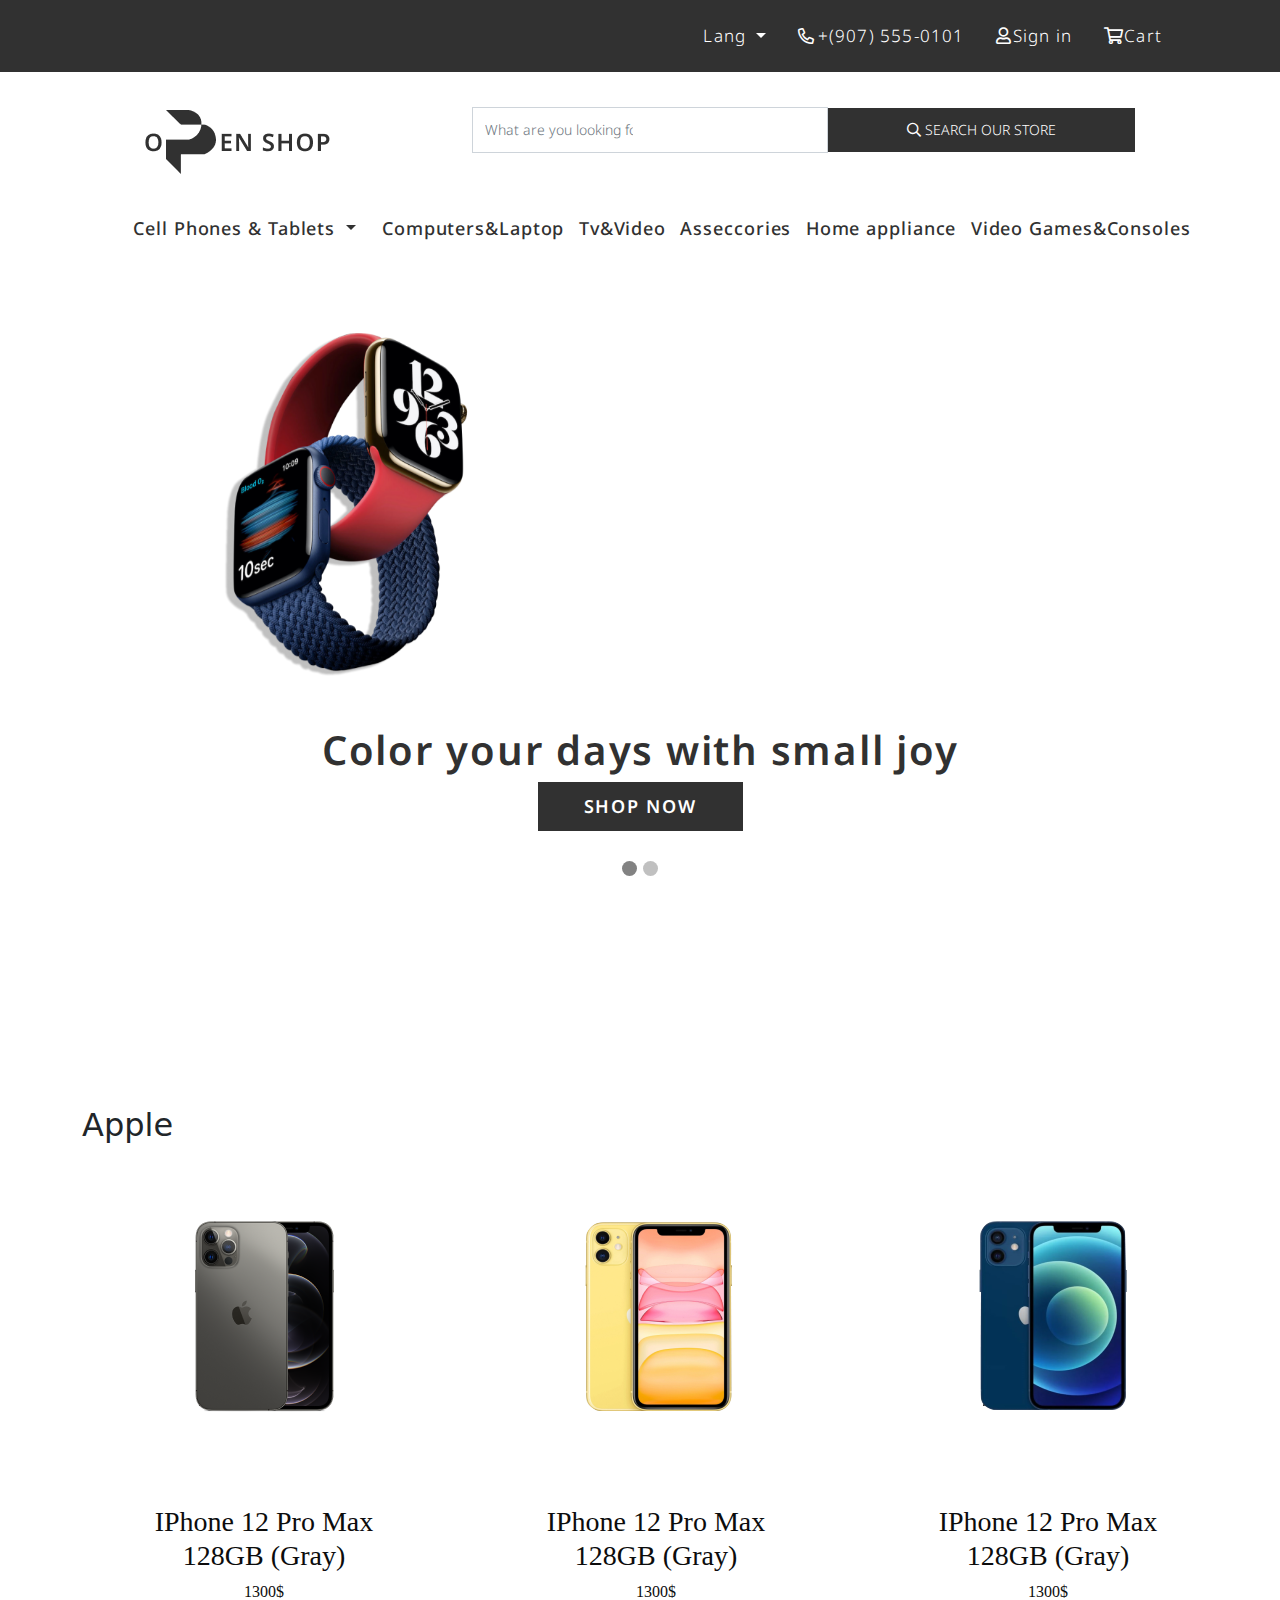
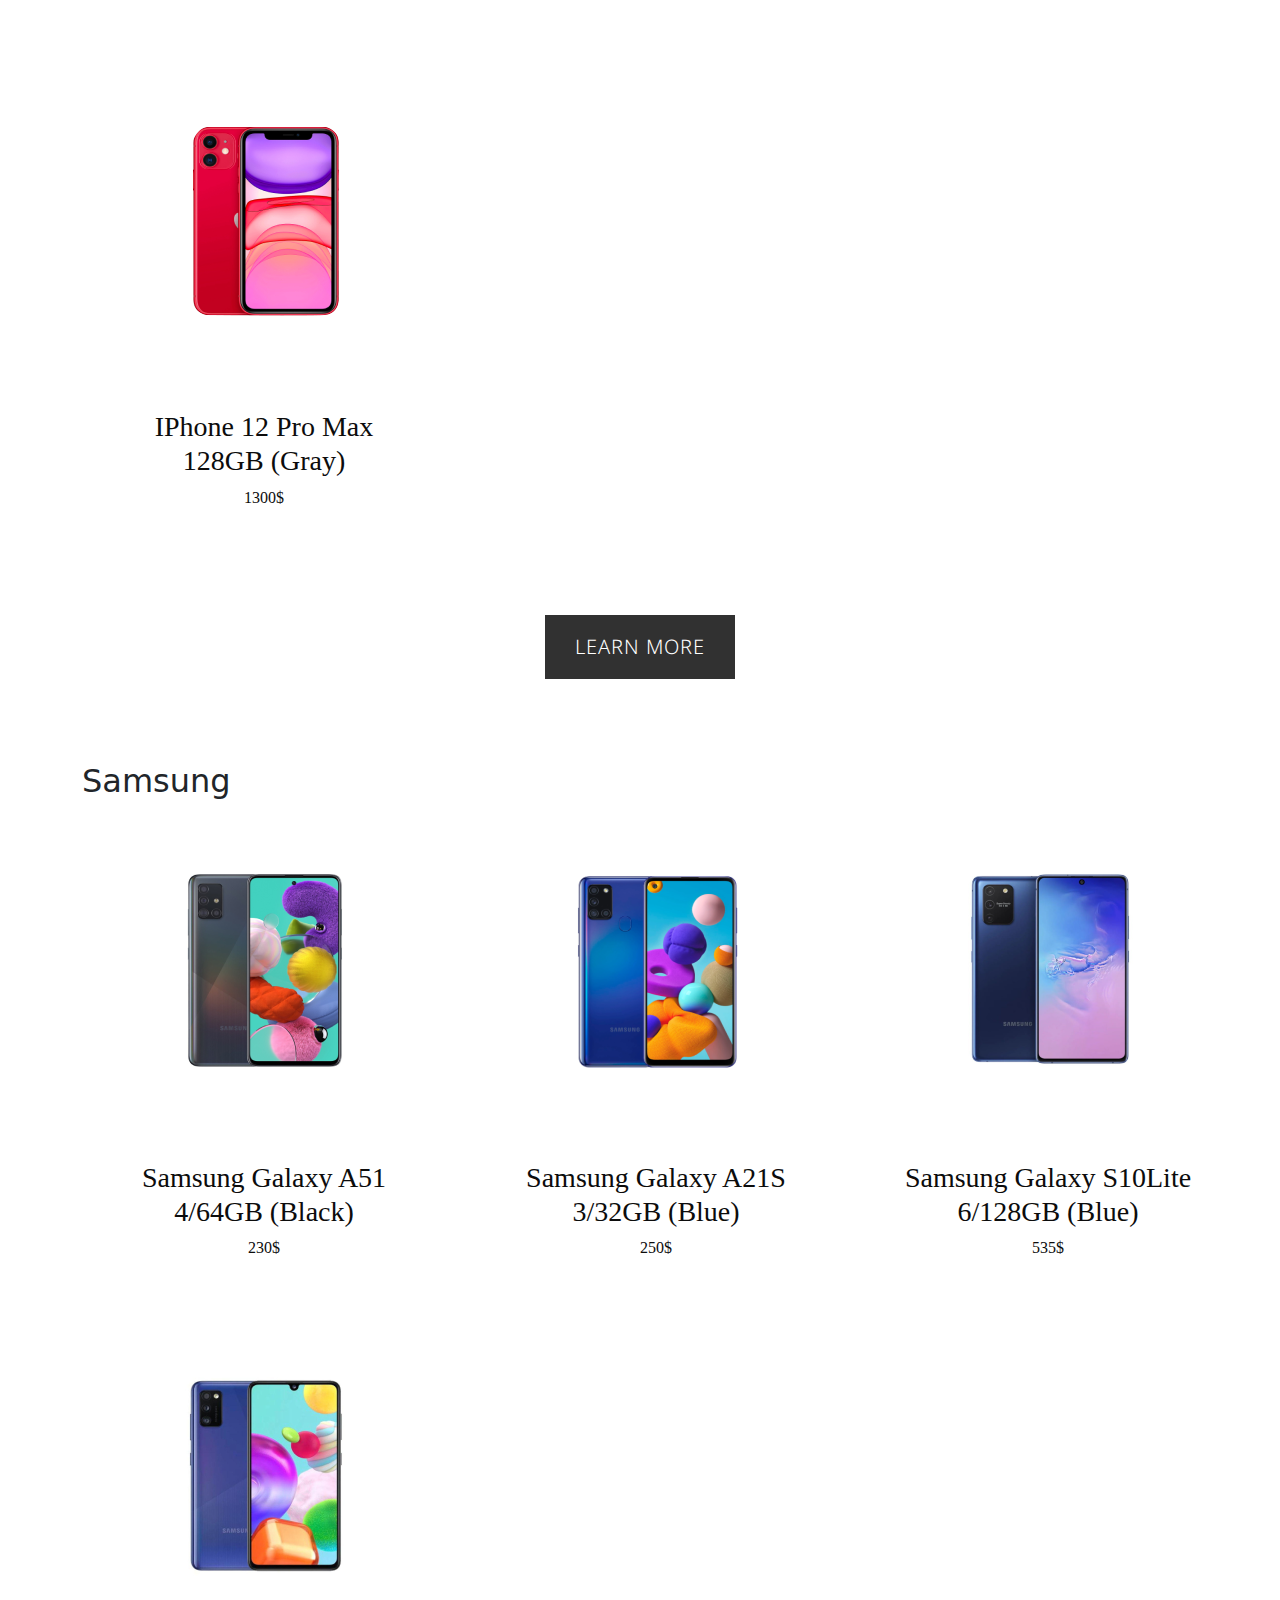
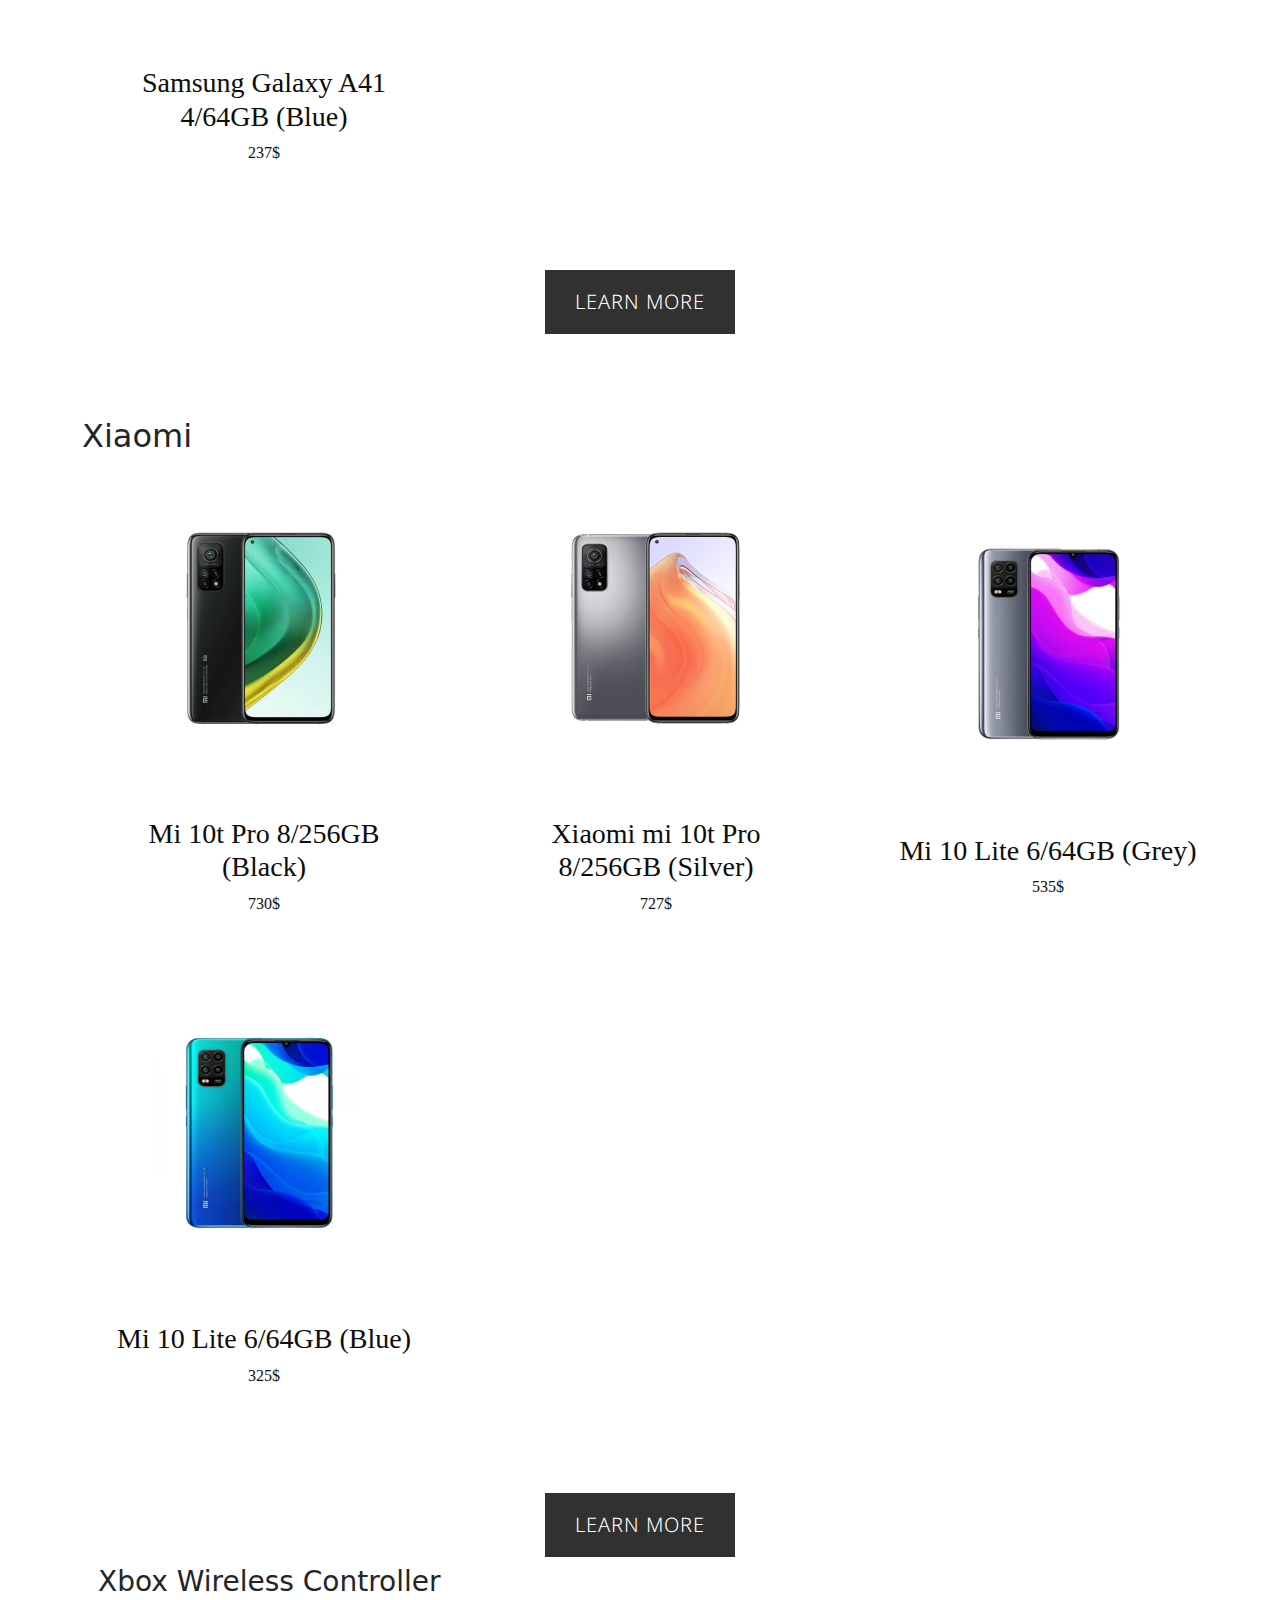
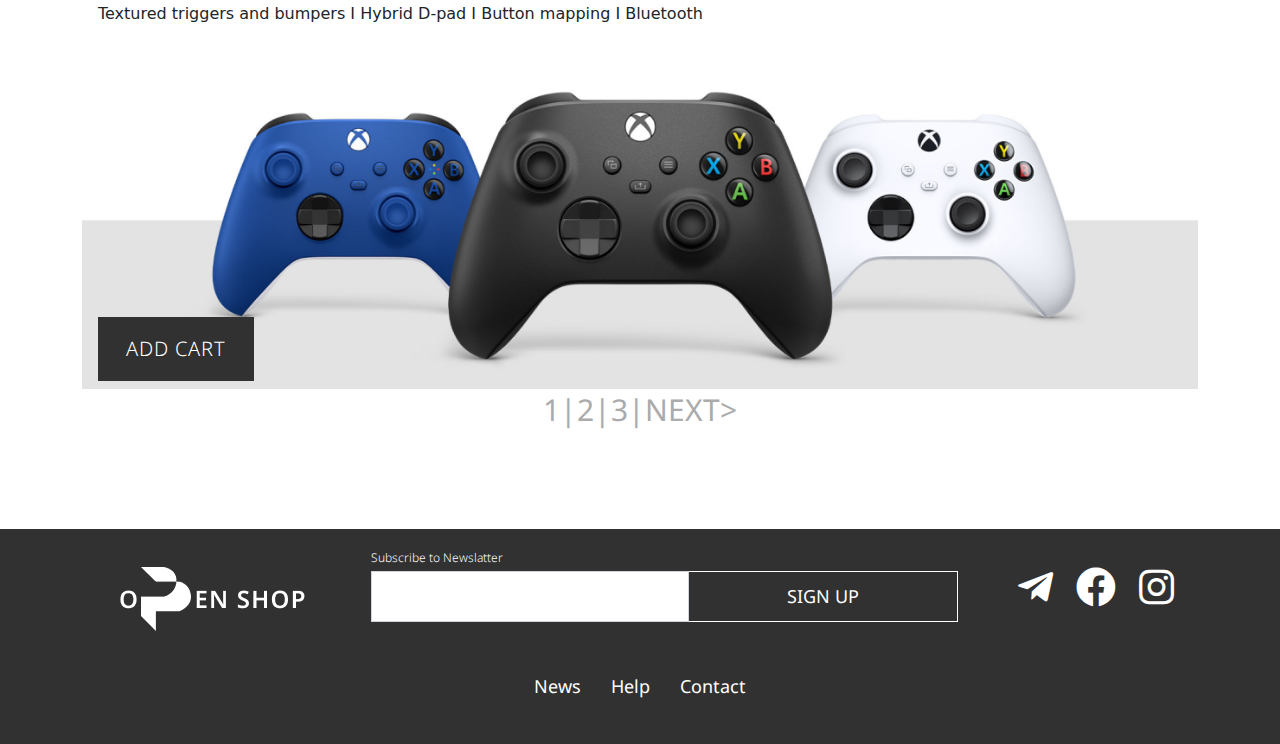
<file: index.2.html>
<!DOCTYPE html>
<html lang="en">
<head>
    <meta charset="UTF-8">
    <meta http-equiv="X-UA-Compatible" content="IE=edge">
    <meta name="viewport" content="width=device-width, initial-scale=1.0">
    <title>Cell Phone</title>
    <link rel="shortcut icon" href="img/12promax.png" type="image/x-icon">
    <link rel="stylesheet" href="libs/bootstrap.min.css">
    <link rel="stylesheet" href="style/style.css">
    <link rel="stylesheet" href="style/media.css">
</head>
<body>
  <header class="header ">
    <div class="header__navbartop-bg">
      <div class="container">
        <nav class="navbar navbar-expand-lg ">
          <div class="container-fluid">
            <a class="navbar-brand" href="#"></a>
            <button class="navbar-toggler" type="button" data-bs-toggle="collapse" data-bs-target="#navbarNavDropdown" aria-controls="navbarNavDropdown" aria-expanded="false" aria-label="Toggle navigation">
              <span class="navbar-toggler-icon"></span>
            </button>
            <div class="collapse navbar-collapse justify-content-end" id="navbarNavDropdown">
              <ul class="navbar-nav align-items-center">
                
                <li class="nav-item dropdown">
                  <a class="nav-link dropdown-toggle me-4 header__navbartop-tele" href="#" id="navbarDropdownMenuLink" role="button" data-bs-toggle="dropdown" aria-expanded="false">
                    Lang
                  </a>
                  <ul class="dropdown-menu" aria-labelledby="navbarDropdownMenuLink">
                    <li><a class="dropdown-item" href="#">English</a></li>
                    <li><a class="dropdown-item" href="#">Russian</a></li>
                    
                  </ul>
                </li>
                <li class="fa nav-item me-4 header__navbartop-icon">
                  <a class="header__navbartop-tele" href="tel:+9075550101">+(907) 555-0101</a>
                </li>
                <li class="fa nav-item me-4 header__navbartop-sign">
                  <a class="nav-link header__navbartop-tele" href="#"> <span class="fa header__navbartop-signin"></span>Sign in</a>
                </li>
                <li class="fa nav-item me-4">
                  <a  class="fa header__navbartop-tele " href="#"> <span class="fa header__navbartop-cart"></span>Cart</a>
                </li>
              </ul>
            </div>
          </div>
        </nav>
      </div>
      </div>
      <div class="header__navbarbm-bg ">
        <div class="container d-flex justify-content-around flex-wrap">
          <nav class="navbar">
            <div class="container">
              <a class="navbar-brand" href="index.html">
                <img src="img/Logo.png" alt="">
              </a>
            </div>
          </nav>
          <nav class="navbar header__navbarbot-src">
            <div class="container-fluid">
              <form class="d-flex " role="search">
                <input class="form-control " type="search" placeholder ="What are you looking for?" aria-label="Search">
                <button class=" btn btn-outline-success fa header__navbarbot-src-icon" type="submit"> <span class="fa icon__search"></span> SEARCH OUR STORE</button>
              </form>
            </div>
          </nav>  
        </div>
      </div>                             
      <div class="header__list" id="">
        <div class="container ">
              <ul class="header__list-tech d-flex align-items-center justify-content-around">
                  <li class="header__list-items">
                    <div class="dropdown">
                      <a class="btn btn-secondary dropdown-toggle header__navbar-btn-phone" href="#" role="button" id="dropdownMenuLink" data-bs-toggle="dropdown" aria-expanded="false">
                        Cell Phones & Tablets      
                      </a>
                    
                      <div class="header__navbar-collect">
                        <ul class="dropdown-menu" aria-labelledby="dropdownMenuLink">
                       <div class="header__collection-drops d-flex">
                        <div class="header__navbar-collect1 justify-content-around">
                          <li><a class="dropdown-item dropdown__item-collect1" href="index.2.html">Cell Phones</a></li>
                          <li><a class="dropdown-item dropdown__item-collect" href="#">Xiaomi</a></li>
                          <li><a class="dropdown-item dropdown__item-collect" href="#">Apple</a></li>
                          <li><a class="dropdown-item dropdown__item-collect" href="#">Samsung</a></li>
                          <li><a class="dropdown-item dropdown__item-collect" href="#">Huawei</a></li>
                          <li><a class="dropdown-item dropdown__item-collect" href="#">BQ</a></li>
                          <li><a class="dropdown-item dropdown__item-collect" href="#">Nokia</a></li>
                          <li><a class="dropdown-item dropdown__item-collect" href="#">Inoi</a></li>
                          <li><a class="dropdown-item dropdown__item-collect" href="#">Vivo</a></li>
                          </div>
                          <div class="header__navbar-collect2">
                            <li><a class="dropdown-item dropdown__item-collect1" href="#">Tablets</a></li>
                            <li><a class="dropdown-item dropdown__item-collect" href="#">Xiaomi</a></li>
                            <li><a class="dropdown-item dropdown__item-collect" href="#">Apple</a></li>
                            <li><a class="dropdown-item dropdown__item-collect" href="#">Samsung</a></li>
                            <li><a class="dropdown-item dropdown__item-collect" href="#">Huawei</a></li>
                            <li><a class="dropdown-item dropdown__item-collect" href="#">BQ</a></li>
                            <li><a class="dropdown-item dropdown__item-collect" href="#">More..</a></li>
                          </div>
                       </div>
                        </ul>
                      </div>
                    </div>
                  </li>
                  <li class="header__list-items ">
                    <a class="header__list " href=" ">Computers&Laptop </a>
                  </li>
                  <li class="header__list-items">
                    <a class="header__list" href=" ">Tv&Video</a>
                  </li>
                  <li class="header__list-items">
                    <a class="header__list" href=" ">Asseccories</a>
                  </li>
                  <li class="header__list-items">
                    <a class="header__list" href=" ">Home appliance</a>
                  </li>
                  <li class="header__list-items">
                    <a class="header__list" href=" ">Video Games&Consoles</a>
                  </li>
              </ul>
          </div>  
    </div>


    <div class="header__content">
      <div class="container ">
        <div id="carouselExampleIndicators" class="carousel slide position-static" data-bs-ride="true">
              <div class="row">
                <div class="header__content-right col-12 col-lg-6">
                  <div class="carousel-inner">
                    <div class="carousel-item active">
                      <img src="img/apple-watch-red_blue.png" class="header__content-img d-block " alt="...">
                    </div>
                    <div class="carousel-item">
                      <img src="img/Iphone Xr.png" class="header__content-img d-block " alt="...">
                    </div>
                  </div>
                </div>
                <div class="header__content-left col-12 d-flex flex-column align-items-center">

                  <h1 class="header__content-title col-10">Color your days with small joy</h1>
                  <a href="" class="header__content-link ">SHOP NOW</a>
                  
                </div>
              </div>
              <div class="carousel-indicators d-flex align-items-end">
                <button type="button" data-bs-target="#carouselExampleIndicators" data-bs-slide-to="0" class="active" aria-current="true" aria-label="Slide 1"></button>
                <button type="button" data-bs-target="#carouselExampleIndicators" data-bs-slide-to="1" aria-label="Slide 2"></button>
               
              </div>
        </div>  
      </div>
  </div>
</header>
    <main class="main">
        <div class="container">
            <h2 class="main__content-midtext">
                 Apple
              </h2>
              <ul class="main__content-cell d-flex justify-content-between ">
                <div href="index3.html" class="fa main__list-items">
                  <img class="main__list-img" src="img/12pro.png"><img>
                  <h3 class="fa main__list-text">IPhone 12 Pro Max 128GB (Gray)</h3>
                  <p class="main__list-price">1300$</p>
                              <a href="" class="main__content-buy">BUY</a>
                </div>
                <div class="fa main__list-items">
                  <img class="main__list-img" src="img/11iphone.png"><img>
                  <h3 class="fa main__list-text">IPhone 12 Pro Max 128GB (Gray)</h3>
                  <p class="main__list-price">1300$</p>
                              <a href="" class="main__content-buy">BUY</a>
                </div>
                <div class="fa main__list-items">
                  <img class="main__list-img" src="img/12iphone.png"><img>
                  <h3 class="fa main__list-text">IPhone 12 Pro Max 128GB (Gray)</h3>
                  <p class="main__list-price">1300$</p>
                              <a href="" class="main__content-buy">BUY</a>
                </div>
                <div class="fa main__list-items">
                  <img class="main__list-img" src="img/11iphonered.png"><img>
                  <h3 class="fa main__list-text">IPhone 12 Pro Max 128GB (Gray)</h3>
                  <p class="main__list-price">1300$</p>
                              <a href="" class="main__content-buy">BUY</a>
                </div>
              </ul>
              <div class="main__content-links"><a href="index.2.html" class="main__content-link">LEARN MORE</a></div>
              <h2 class="main__content-midtext">
                Samsung
              </h2>
              <ul class="main__content-cell d-flex justify-content-between ">
                <div   href=""  class="fa main__list-items">
                  <img class="main__list-img" src="img/Samg-A51.png"><img>
                  <h3 class="fa main__list-text">Samsung Galaxy A51 4/64GB (Black)</h3>
                  <p class="main__list-price">230$</p>
                              <a href="" class="main__content-buy">BUY</a>
                </div>
                <div  href=""  class="fa main__list-items">
                  <img class="main__list-img" src="img/A21s.png"><img>
                  <h3 class="fa main__list-text">Samsung Galaxy A21S 3/32GB (Blue)</h3>
                  <p class="main__list-price">250$</p>
                              <a href="" class="main__content-buy">BUY</a>
                </div>
                <div   href="" class="fa main__list-items">
                  <img class="main__list-img" src="img/SAmg-S10lite.png"><img>
                  <h3 class="fa main__list-text">Samsung Galaxy S10Lite 6/128GB (Blue)</h3>
                  <p class="main__list-price">535$</p>
                              <a href="" class="main__content-buy">BUY</a>
                </div>
                <div  href=""  class="fa main__list-items">
                  <img class="main__list-img" src="img/A41.png"><img>
                  <h3 class="fa main__list-text">Samsung Galaxy A41 4/64GB (Blue)</h3>
                  <p class="main__list-price">237$</p>
                              <a href="" class="main__content-buy">BUY</a>
                </div>
              </ul>
              <div class="main__content-links"><a href="index.2.html" class="main__content-link">LEARN MORE</a></div>
              <h2 class="main__content-midtext">
                Xiaomi
              </h2>
              <ul class="main__content-cell d-flex justify-content-between ">
                <div href="#" class="fa main__list-items">
                  <img class="fa main__list-img" src="img/Mi 10t pro.png"><img>
                  <h3 class="fa main__list-text">Mi 10t Pro 8/256GB (Black)</h3>
                  <p class="main__list-price">730$</p>
                              <a href="" class="main__content-buy">BUY</a>
                </div>
                <div href="#" class="fa main__list-items">
                  <img class="main__list-img" src="img/Mi 10t pro silver.png"><img>
                  <h3 class="fa main__list-text">Xiaomi mi 10t Pro 8/256GB (Silver)</h3>
                  <p class="main__list-price">727$</p>
                              <a href="" class="main__content-buy">BUY</a>
                </div >
                <div href="#" class="fa main__list-items">
                  <img class="main__list-img" src="img/mi-10-lite.png"><img>
                  <h3 class="fa main__list-text">Mi 10 Lite 6/64GB (Grey)</h3>
                  <p class="main__list-price">535$</p>
                              <a href="" class="main__content-buy">BUY</a>
                </div>
                <div href="#" class="fa main__list-items">
                  <img class="main__list-img" src="img/Mi-10-lite-blue.png"><img>
                  <h3 class="fa main__list-text">Mi 10 Lite 6/64GB (Blue)</h3>
                  <p class="main__list-price">325$</p>
                              <a href="" class="main__content-buy">BUY</a>
                </div>
              </ul>
              <div class="main__content-links"><a href="index.2.html" class="main__content-link">LEARN MORE</a></div>
        </div>
        <section class="section mb-60 ">
          <div class="container">
            <div class="main__controlers-text">
              <img class="section__controlers" src="img/controlers.png" alt="">
              <h3 class="main__controles-title">
                Xbox Wireless Controller
              </h3>
              <p class="main__controles-description">
                Textured triggers and bumpers I Hybrid D-pad I Button mapping I Bluetooth
              </p>
              <div class="main__content-links main__controlers-link"><a href="index.2.html" class="main__content-link">ADD CART</a></div>
            </div>
            <div class="section__numbers d-flex justify-content-center">
                <p class="number">1|</p>
                <p class="number">2|</p>
                <p class="number">3|</p>
                <p class="number">NEXT></p>
                
            </div>
          </div>
        </section>
        
    </main>


    <footer class="footer">
      <div class="container ">
        <div class="footer__content container d-flex justify-content-around">
          <nav class="footer__content-navbar navbar">
            <div class="container">
              <a class="navbar-brand" href="index.html">
                <img src="img/Logo (1).png" alt="">
              </a>
            </div>
          </nav>
          
          <nav class="navbar header__navbarbot-src footer__navbarbot-src">
            
            <div class="container-fluid">
              
              <form class="d-flex signup__btn flex-column" role="search">
                <h4 class="footer__srch-top">
                  Subscribe to Newslatter
                </h4>
                <div class="footer__srch-cn d-flex  ">
                  <input class="form-control " type="search" placeholder=" " aria-label="Search">
                <button class=" btn btn-outline-success fa header__navbarbot-src-icon" type="submit"> <span class="icon__searchs">SIGN UP</span> </button>
                </div>
              </form>
            </div>
          </nav>
          <div class="footer__icons d-flex align-items-center">
            <span class="fa footer__icon"></span>
            <span class="fa footer__icon2"></span>
            <span class="fa footer__icon3"></span>
          </div>
        
        </div>
      </div>
      <div class="footer__texts">
        <a href="" class="footer__text">News</a>
        <a href="" class="footer__text">Help</a>
        <a href="" class="footer__text">Contact</a>
      </div>
  
    </footer>
    <script src="libs/bootstrap.bundle.js"></script>
      
</body>
</html>
</file>
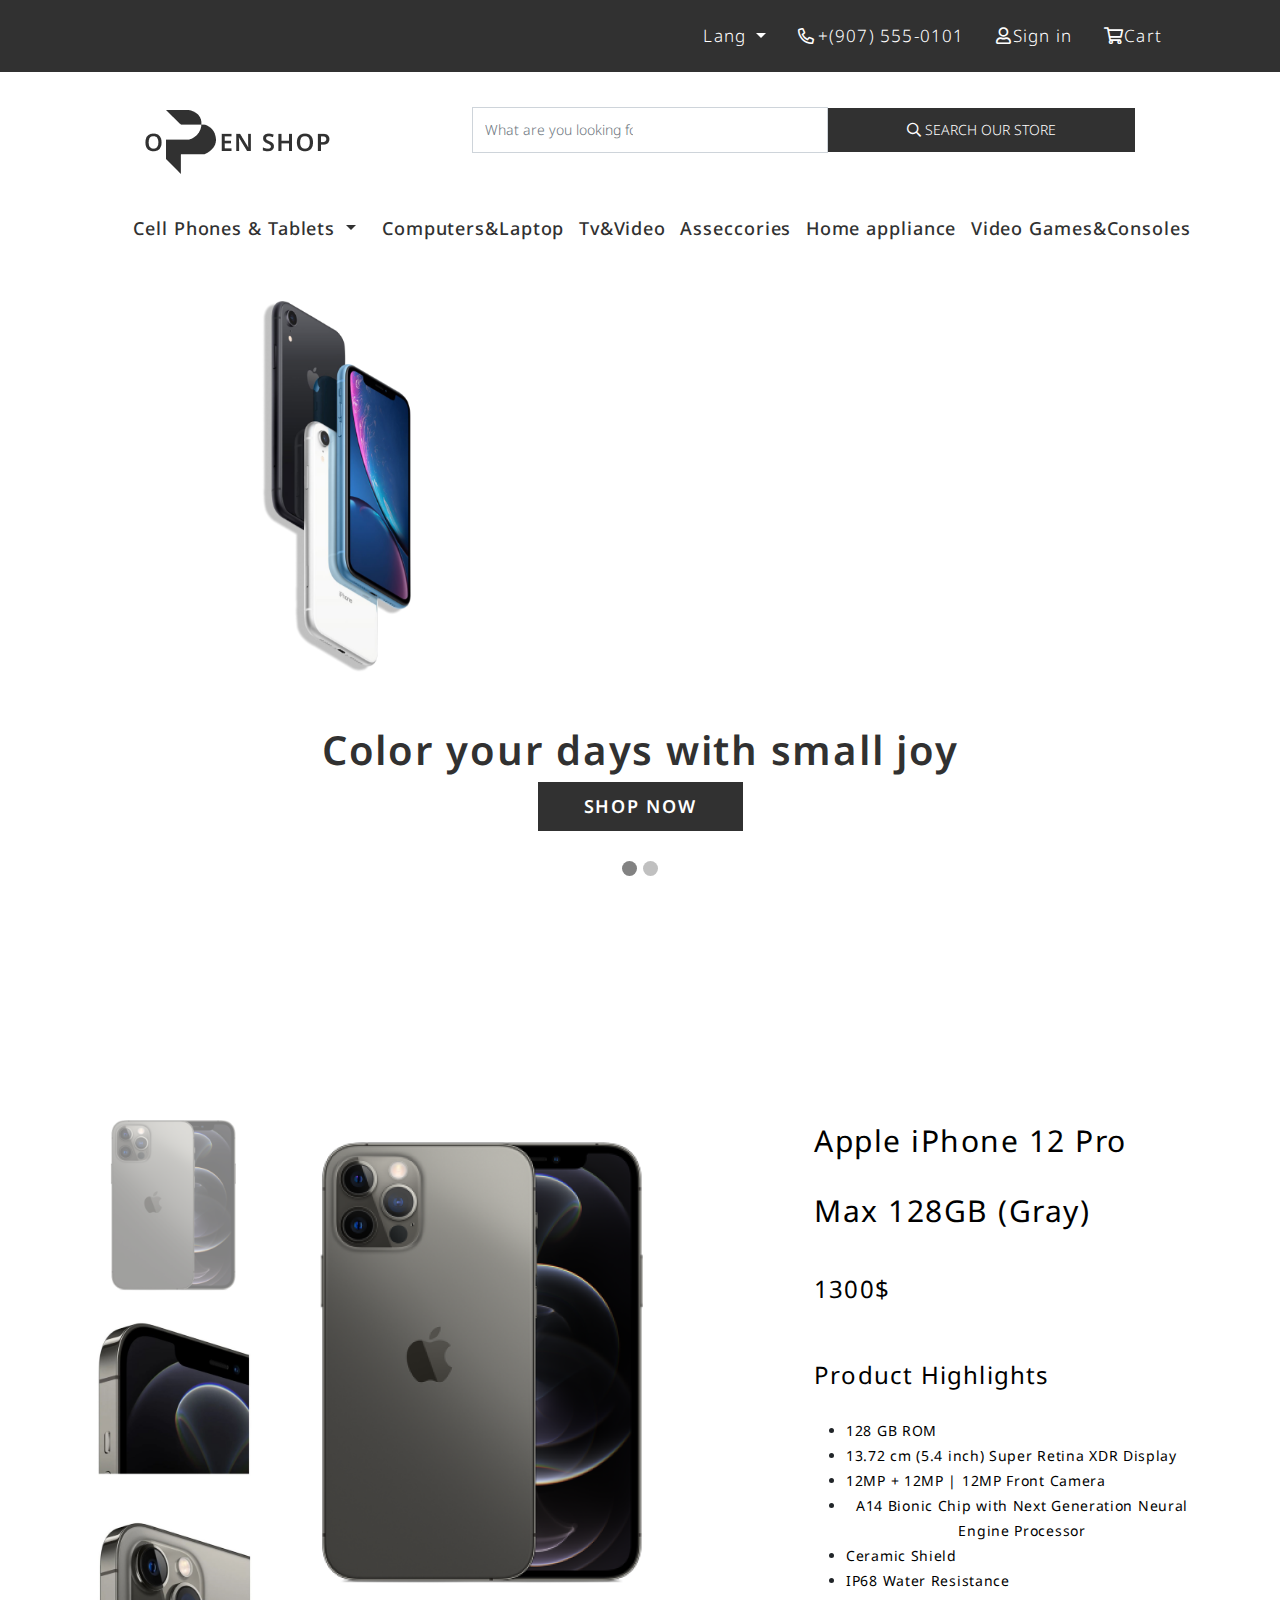
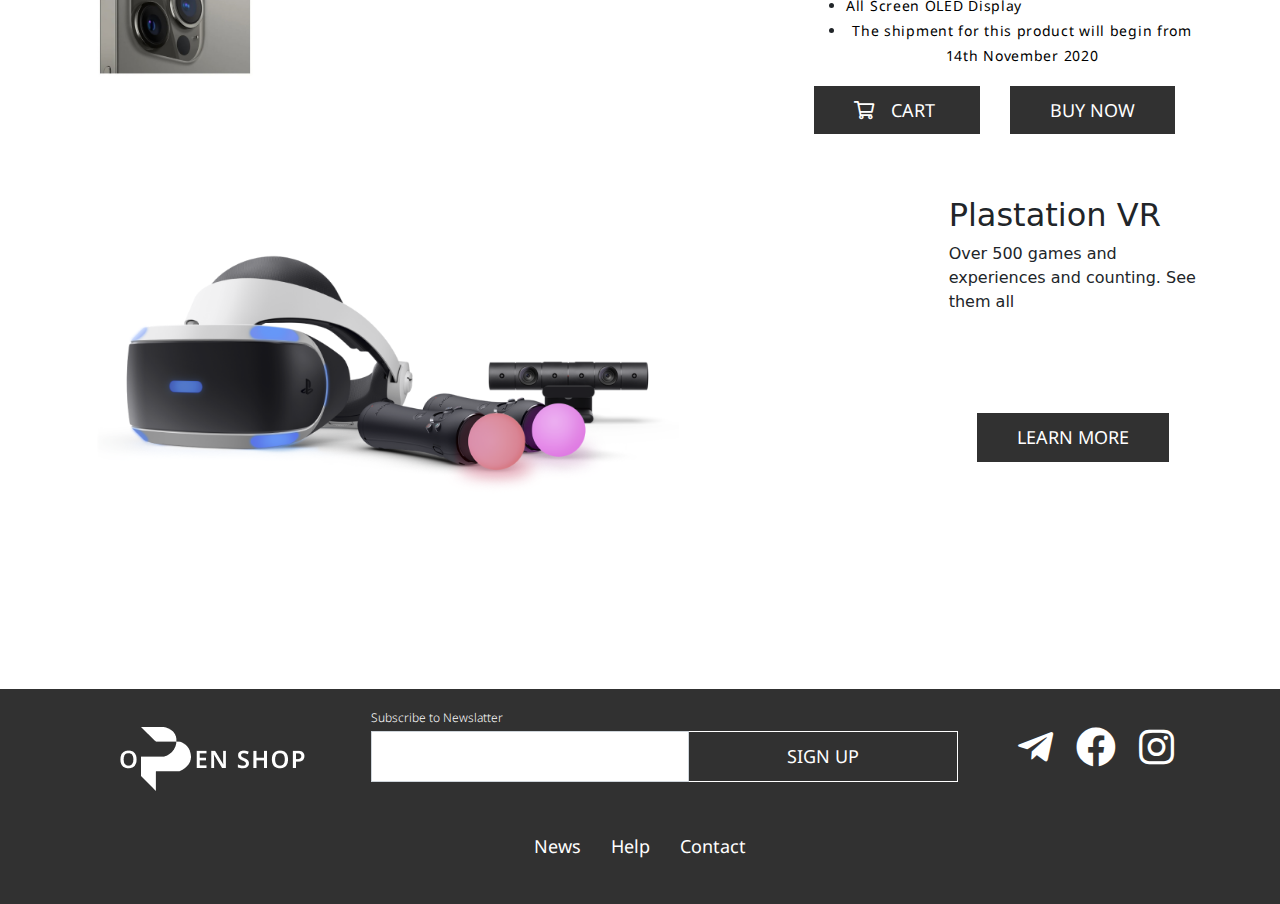
<file: index3.html>
<!DOCTYPE html>
<html lang="en">
<head>
    <meta charset="UTF-8">
    <meta http-equiv="X-UA-Compatible" content="IE=edge">
    <meta name="viewport" content="width=device-width, initial-scale=1.0">
    <title>Iphone 12 Pro Max</title>
    <link rel="shortcut icon" href="img/Logo.png" type="image/x-icon">
    <link rel="stylesheet" href="libs/bootstrap.min.css">
    <link rel="stylesheet" href="style/style.css">
    <link rel="stylesheet" href="style/media.css">
</head>
<body>
  <header class="header ">
    <div class="header__navbartop-bg">
      <div class="container">
        <nav class="navbar navbar-expand-lg ">
          <div class="container-fluid">
            <a class="navbar-brand" href="#"></a>
            <button class="navbar-toggler" type="button" data-bs-toggle="collapse" data-bs-target="#navbarNavDropdown" aria-controls="navbarNavDropdown" aria-expanded="false" aria-label="Toggle navigation">
              <span class="navbar-toggler-icon"></span>
            </button>
            <div class="collapse navbar-collapse justify-content-end" id="navbarNavDropdown">
              <ul class="navbar-nav align-items-center">
                
                <li class="nav-item dropdown">
                  <a class="nav-link dropdown-toggle me-4 header__navbartop-tele" href="#" id="navbarDropdownMenuLink" role="button" data-bs-toggle="dropdown" aria-expanded="false">
                    Lang
                  </a>
                  <ul class="dropdown-menu" aria-labelledby="navbarDropdownMenuLink">
                    <li><a class="dropdown-item" href="#">English</a></li>
                    <li><a class="dropdown-item" href="#">Russian</a></li>
                    
                  </ul>
                </li>
                <li class="fa nav-item me-4 header__navbartop-icon">
                  <a class="header__navbartop-tele" href="tel:+9075550101">+(907) 555-0101</a>
                </li>
                <li class="fa nav-item me-4 header__navbartop-sign">
                  <a class="nav-link header__navbartop-tele" href="#"> <span class="fa header__navbartop-signin"></span>Sign in</a>
                </li>
                <li class="fa nav-item me-4">
                  <a  class="fa header__navbartop-tele " href="#"> <span class="fa header__navbartop-cart"></span>Cart</a>
                </li>
              </ul>
            </div>
          </div>
        </nav>
      </div>
      </div>
      <div class="header__navbarbm-bg ">
        <div class="container d-flex justify-content-around flex-wrap">
          <nav class="navbar">
            <div class="container">
              <a class="navbar-brand" href="index.html">
                <img src="img/Logo.png" alt="">
              </a>
            </div>
          </nav>
          <nav class="navbar header__navbarbot-src">
            <div class="container-fluid">
              <form class="d-flex " role="search">
                <input class="form-control " type="search" placeholder ="What are you looking for?" aria-label="Search">
                <button class=" btn btn-outline-success fa header__navbarbot-src-icon" type="submit"> <span class="fa icon__search"></span> SEARCH OUR STORE</button>
              </form>
            </div>
          </nav>  
        </div>
      </div>                             
      <div class="header__list" id="">
        <div class="container ">
              <ul class="header__list-tech d-flex align-items-center justify-content-around">
                  <li class="header__list-items">
                    <div class="dropdown">
                      <a class="btn btn-secondary dropdown-toggle header__navbar-btn-phone" href="#" role="button" id="dropdownMenuLink" data-bs-toggle="dropdown" aria-expanded="false">
                        Cell Phones & Tablets      
                      </a>
                    
                      <div class="header__navbar-collect">
                        <ul class="dropdown-menu" aria-labelledby="dropdownMenuLink">
                       <div class="header__collection-drops d-flex">
                        <div class="header__navbar-collect1 justify-content-around">
                          <li><a class="dropdown-item dropdown__item-collect1" href="index.2.html">Cell Phones</a></li>
                          <li><a class="dropdown-item dropdown__item-collect" href="#">Xiaomi</a></li>
                          <li><a class="dropdown-item dropdown__item-collect" href="#">Apple</a></li>
                          <li><a class="dropdown-item dropdown__item-collect" href="#">Samsung</a></li>
                          <li><a class="dropdown-item dropdown__item-collect" href="#">Huawei</a></li>
                          <li><a class="dropdown-item dropdown__item-collect" href="#">BQ</a></li>
                          <li><a class="dropdown-item dropdown__item-collect" href="#">Nokia</a></li>
                          <li><a class="dropdown-item dropdown__item-collect" href="#">Inoi</a></li>
                          <li><a class="dropdown-item dropdown__item-collect" href="#">Vivo</a></li>
                          </div>
                          <div class="header__navbar-collect2">
                            <li><a class="dropdown-item dropdown__item-collect1" href="#">Tablets</a></li>
                            <li><a class="dropdown-item dropdown__item-collect" href="#">Xiaomi</a></li>
                            <li><a class="dropdown-item dropdown__item-collect" href="#">Apple</a></li>
                            <li><a class="dropdown-item dropdown__item-collect" href="#">Samsung</a></li>
                            <li><a class="dropdown-item dropdown__item-collect" href="#">Huawei</a></li>
                            <li><a class="dropdown-item dropdown__item-collect" href="#">BQ</a></li>
                            <li><a class="dropdown-item dropdown__item-collect" href="#">More..</a></li>
                          </div>
                       </div>
                        </ul>
                      </div>
                    </div>
                  </li>
                  <li class="header__list-items ">
                    <a class="header__list " href=" ">Computers&Laptop </a>
                  </li>
                  <li class="header__list-items">
                    <a class="header__list" href=" ">Tv&Video</a>
                  </li>
                  <li class="header__list-items">
                    <a class="header__list" href=" ">Asseccories</a>
                  </li>
                  <li class="header__list-items">
                    <a class="header__list" href=" ">Home appliance</a>
                  </li>
                  <li class="header__list-items">
                    <a class="header__list" href=" ">Video Games&Consoles</a>
                  </li>
              </ul>
          </div>  
    </div>


    <div class="header__content">
      <div class="container ">
        <div id="carouselExampleIndicators" class="carousel slide position-static" data-bs-ride="true">
              <div class="row">
                <div class="header__content-right col-12 col-lg-6">
                  <div class="carousel-inner">
                    <div class="carousel-item active">
                      <img src="img/Iphone Xr.png" class="header__content-img d-block " alt="...">
                    </div>
                    <div class="carousel-item">
                      <img src="img/apple-watch-red_blue.png" class="header__content-img d-block " alt="...">
                    </div>
                  </div>
                </div>
                <div class="header__content-left col-12 d-flex flex-column align-items-center">

                  <h1 class="header__content-title col-10">Color your days with small joy</h1>
                  <a href="" class="header__content-link ">SHOP NOW</a>
                  
                </div>
              </div>
              <div class="carousel-indicators d-flex align-items-end">
                <button type="button" data-bs-target="#carouselExampleIndicators" data-bs-slide-to="0" class="active" aria-current="true" aria-label="Slide 1"></button>
                <button type="button" data-bs-target="#carouselExampleIndicators" data-bs-slide-to="1" aria-label="Slide 2"></button>
               
              </div>
        </div>  
      </div>
  </div>
</header>

    <main class="main">
        <div class="container">
            <div class="main__imgs">
                <div class="main__img-collection">
                  <section class="portfolio ">
                    <div class="container d-flex">
                      
                      <div class="row d-flex ">
                        <div class="col-lg-3 col-12">
                          <ul class="nav nav-pills f" id="pills-tab" role="tablist">
                            <li class="
                            protfolio__item"  role="presentation">
                              <a href="#NIKE" class="protfolio__link active"  data-bs-toggle="pill"><img src="img/Rectangle 13.png" alt="" class="portfolio__img-left"></a>
                            </li>
                            <li class="
                            protfolio__item" role="presentation">
                              <a href="#TNW" class="protfolio__link"  data-bs-toggle="pill" ><img src="img/Rectangle 12.png" alt="" class="portfolio__img-left"></a>
                            </li>
                            <li class="
                            protfolio__item" role="presentation">
                              <a href="#BLUE_MARKETING" class="protfolio__link" data-bs-toggle="pill" ><img src="img/Rectangle 30.png" alt="" class="portfolio__img-left"></a>
                            </li>
                           
                          </ul>
                        </div>
                        <div class="tab-content col-lg-6 col-12" id="pills-tabContent">
                          <div class="tab-pane protfolio__content fade show active" id="NIKE" role="tabpanel" aria-labelledby="pills-home-tab" tabindex="0">
                              <div class="row">
                                <div class="col-lg-3 col-12">
                                  <img src="img/Rectangle 13.png" alt="" class="porfolio__content-img">
                                </div>
                                
                              </div>
                          </div>
                          <div class="tab-pane protfolio__content fade" id="TNW" role="tabpanel" aria-labelledby="pills-profile-tab" tabindex="0"><div class="row">
                            <div class="col-lg-3 col-12">
                              <img src="img/Rectangle 12.png" alt="" class="porfolio__content-img">
                            </div>
                            
                          </div></div>
                          <div class="tab-pane protfolio__content fade" id="BLUE_MARKETING" role="tabpanel" aria-labelledby="pills-contact-tab" tabindex="0"><div class="row">
                            <div class="col-lg-3 col-12">
                              <img src="img/Rectangle 30.png" alt="" class="porfolio__content-img">
                            </div>
                            
                          </div></div>
                          
                          
                          
                        </div>  
                      </div>
                    </div>
                  </section>
                 
                </div>
                <div class="main__img-collection">
                  
                </div>
                <div class="main__text">
                  <h3 class="main__title">
                    Apple iPhone 12 Pro Max 128GB (Gray)
                  </h3>
                  <p class="main__price">1300$</p>
                  <h4 class="main__title2">
                    Product Highlights
                  </h4>
                  <ul class="main__list">
                      <li class="main__content-items ">
                        <a class="main__content-left " href=" ">128 GB ROM
                           </a>
                      </li>
                      <li class="main__content-items">
                        <a class="main__content-left" href=" ">13.72 cm (5.4 inch) Super Retina XDR Display</a>
                      </li>
                      <li class="main__content-items">
                        <a class="main__content-left" href=" ">12MP + 12MP | 12MP Front Camera</a>
                      </li>
                      <li class="main__content-items">
                        <a class="main__content-left" href=" ">A14 Bionic Chip with Next Generation Neural Engine Processor</a>
                      </li>
                      <li class="main__content-items">
                        <a class="main__content-left" href=" "> Ceramic Shield</a>
                      </li>
                      <li class="main__content-items">
                        <a class="main__content-left" href=" "> IP68 Water Resistance</a>
                      </li>
                      <li class="main__content-items">
                        <a class="main__content-left" href=" ">All Screen OLED Display</a>
                      </li>
                      
                      
                      <li class="main__content-items">
                        <a class="main__content-left" href=""> The shipment for this product will begin from 14th November 2020</a>
                      </li>
                  </ul>
                  <div class="main__buttons-link">
                    <a class=" main__vr-link"> <span class="fa main__btn-icons"></span> CART </a>
                    <a class=" main__vr-link"> BUY NOW</a>
                  </div>
                </div>
            </div>
            
        </div>

        <div class="main__vr-part">
          <div class="container d-flex">
            <div class="main__vr-img d-flex">
              <img class="main__vr-photo" src="img/Vr.png" alt="">

             
            </div>
            <div class="main__vr-left  d-flex ">
              
              
              <h2 class="main__vr-text">
                Plastation VR
              </h2>
              <p class="main__vr-text">
                Over 500 games and experiences and counting. See them all
              </p>
                <a class="main__vr-link">LEARN MORE</a>
  
            </div>
            
            
          </div>
        </div>
    </main>

    <footer class="footer">
      <div class="container ">
        <div class="footer__content container d-flex justify-content-around">
          <nav class="footer__content-navbar navbar">
            <div class="container">
              <a class="navbar-brand" href="index.html">
                <img src="img/Logo (1).png" alt="">
              </a>
            </div>
          </nav>
          
          <nav class="navbar header__navbarbot-src footer__navbarbot-src">
            
            <div class="container-fluid">
              
              <form class="d-flex signup__btn flex-column" role="search">
                <h4 class="footer__srch-top">
                  Subscribe to Newslatter
                </h4>
                <div class="footer__srch-cn d-flex  ">
                  <input class="form-control " type="search" placeholder=" " aria-label="Search">
                <button class=" btn btn-outline-success fa header__navbarbot-src-icon" type="submit"> <span class="icon__searchs">SIGN UP</span> </button>
                </div>
              </form>
            </div>
          </nav>
          <div class="footer__icons d-flex align-items-center">
            <span class="fa footer__icon"></span>
            <span class="fa footer__icon2"></span>
            <span class="fa footer__icon3"></span>
          </div>
        
        </div>
      </div>
      <div class="footer__texts">
        <a href="" class="footer__text">News</a>
        <a href="" class="footer__text">Help</a>
        <a href="" class="footer__text">Contact</a>
      </div>
  
    </footer>


  <script src="libs/bootstrap.bundle.js"></script>
</body>
</html>
</file>
<file: style/style.css>
@import 'fonts.css';
*{
    margin: 0;
    padding: 0;
    box-sizing: border-box;
    text-decoration: none !important;
    list-style: none;
}

:root {
    --NS_light: 'NotoSans-Light';
    --NS_medium: 'NotoSans-Medium';
    --NS_regular: 'NotoSans-Regular';
    --NS_semiBold: 'NotoSans-SemiBold';
    --light_mode:#FFFFFF;
    --dark_mode: #313131;
    --footer_light:#313131;
    --footer_dark:#0C0C0C;
    --Shadow-dark:'drop-shadow(0px 4px 10px rgba(0, 0, 0, 0.25))';
}

.header__navbartop-bg{
    background-color: #313131;
}

.header__navbartop-tele{
    color: #FFFFFF;
    align-items: center;
    text-align: center;
    letter-spacing: 0.07em;
    font-family: var(--NS_light);
    font-size: 17px;
    line-height: 40px;
}

.header__navbartop-icon::before{
    content: '\f879';
    color: #FFFFFF;
}

.header__navbartop-cart::before{
    content: '\f07a';
    color: #FFFFFF;
}

.header__navbartop-signin::before{
    content: '\f007';
    color: #FFFFFF;
}

.header__content-img{
    max-width: 740px;
    width: 100%;
}

.header__content-left{
    display: flex;
    flex-direction: column;
    justify-content: space-around;
}

.header__content{
    font-family: var(--NS_semiBold);
    font-size: 35px;
    line-height: 60px;
    align-items: center;
    text-align: center;
    letter-spacing: 0.05em;
    color: #313131;
}

.header__content-link{
    background: #313131;
    text-align: center;
    font-size: 18px;
    line-height: 25px;
    color: #FFFFFF;
    padding: 12px 46px;
}

.carousel-indicators [data-bs-target]{
    background: #828282;
    border-radius: 50%;
    border: none;
    height: 15px;
    width: 15px;
}

.carousel-indicators{
    position: relative !important ;
}

.dropdown__item-collect{
    letter-spacing: 0.05em;
    color: #313131;
    display: flex;
    align-items: center;
    font-size: 14px;
    line-height: 18px;  
}

.dropdown__item-collect1{
    letter-spacing: 0.05em;
    text-decoration-line: underline;
    
    font-size: 16px;
    line-height: 70px;
    color: #313131;
}

.dropdown__item-collect1:hover{
    border-bottom: #313131 solid 3px;
}

.header__navbar-btn-phone, .header__navbar-btn-phone:hover{
    background: white;
    border: white;
    letter-spacing: 0.05em;
    font-size: 18px;
    line-height: 70px;
    color: #313131;
}

.header__list{
    letter-spacing: 0.05em;
    font-size: 18px;
    line-height: 70px;
    color: #313131;
}

.carousel-indicators{
    margin-top: 30px;
}



.form-control{
    text-align: center;
    color: #BBBBBB;
    font-size: 14px;
    line-height: 19px;
    border-radius: 0%;
    font-family: var(--NS_light);
}

.header__navbarbot-src-icon{
    border-radius: 0;
    background: #313131;
    border: none ;
    color: #FFFFFF;
    font-size: 14px;
    line-height: 19px;
    text-align: center;
    font-family: var(--NS_light);
}

.icon__search::before{
    content: '\f002';
    color: #FFFFFF;
    font-size: 14px;
}

.header__list{
    font-size: 18px;
    line-height: 70px;
    letter-spacing: 0.05em;
    color: #313131;
    font-family: var(--NS_medium);
}

.main{
    margin-top: 230px;
}

.main__content-img1{
   /* max-width: 850px;
    width: 100%;*/
    width: 630px;
    height: 500px;
}
.main__content-img2{
    /*max-width: 650px;
    width: 100%;*/
    width: 630px;
    height: 235px;
    margin-bottom: 30px;
}

.main__content-img3{
    /*max-width:300px;
    width: 100%;*/
    width: 300px;
    height: 235px;
}
.main__content-img4{
    /*max-width:300px;
    width: 100%;*/
    width: 300px;
    height: 235px;
    padding-right: 30px;
}


.img4, .img3{
   max-height: 235px;
   height: 100%;
}


.main__content-collect{
    gap: 30px;
}

.main__content-images{
    gap: 30px;
    margin-top: 30px;
}

/*ul list*/

.main__list-items{
    max-width: 300px;
    width: 100%;
    display: flex;
    justify-content: center;
    flex-direction: column;
    align-items: center;
    text-align: center;
    box-sizing: border-box;
    vertical-align: middle;
    margin-top: 30px;
    color: #0C0C0C;   
    position: relative;
    z-index: 10;
}


.main__content-link, .main__content-link:hover{
    max-width: 190px;
    width: 100%;
    display: flex;
    justify-content: center;
    color: var(--light_mode);
}

.main__ps-part{
    margin-top: 90px;
    margin-bottom: 70px;
    display: flex;
}

.main__topseller{
    margin-top: 70px;
}

.main__ps-link, .main__ps-link:hover{
    background: #313131;
    
    margin: 0 auto;
    font-size: 22px;
    line-height: 40px;
    text-align: center;
    letter-spacing: 0.05em;
    color: #FFFFFF;
    padding: 13px 40px;
    font-family: var(--NS_light);
}

.main__ps-links{
   
    margin-top: 83px;
}




.main__ps-left{
    display: block;
}



.header__navbar-collect2{
    margin-left: 100px;
   
}

.dropdown__item-collect{
    font-size: 14px;
    line-height: 18px;
    letter-spacing: 0.05em; 
    color: #313131;
}


.main__content-link{
    background: #313131;
    width: 100%;
    margin: 0 auto;
    font-size: 20px;
    line-height: 40px;
    text-align: center;
    letter-spacing: 0.05em;
    color: #FFFFFF;
    padding: 12px 28px;
    margin-top: 30px;
    font-family: var(--NS_light);
}



/*Main mid*/

.main__content-mid{
    margin-top: 70px;
}

.main__content-midtext{
    margin-bottom: 30px;
    margin-top: 83px;
}

.main__vr-part{
    margin-top: 72px;
    margin-bottom: 227px;
}

.main__vr-logo{
    max-width: 270px;
    width: 100%;
    margin-bottom: 20px;
}

.main__vr-link{
    
    background: #313131;
    
   
    padding: 12px 40px;
    text-align: center;
    color: var(--light_mode);
    font-size: 18px;
    line-height: 25px;
    margin-top: 83px;
    font-family: var(--NS_regular);
    align-self: center;
    text-overflow: inherit;
    
}

.main__vr-img{
    width: 100%;
}




/*FOOTER START*/

.footer{
    background: #313131;
    margin-top: 83px;
}



.footer__icon::before{
    content: '\f3fe';
    
}

.footer__icon{
    color: #FFFFFF;
    font-size: 40px;
    margin-left:23px ;
}

.footer__icon2::before{
    content: '\f09a';
}

.footer__icon2{
    color: #FFFFFF;
    font-size: 40px;
    margin-left:23px ;
}

.footer__icon3::after{
    content: '\f16d';
}

.footer__icon3{
    color: #FFFFFF;
    font-size: 40px;
    margin-left:23px ;
}

.footer__texts{
    display: flex;
    justify-content:center;
    gap:30px;
}

.footer__text{
    font-size: 18px;
    line-height: 25px;
    color: #FFFFFF;
    text-align: center;
    font-family: var(--NS_regular);
}

.form-control{
    max-width: 400px;
    padding-right: 180px;
   
}

.footer__texts{
    padding-top: 30px;
    padding-bottom: 45px;
}

.footer__srch-top{
    font-size: 12px;
    line-height: 11px;
    color: #FFFFFF;
    font-family: var(--NS_light);
    
}

.icon__search{
    width: 100%;
    text-align: center;
    
}

.btn-outline-success{
    width: 100%;
    padding: 15px 17px;
    
}
.icon__searchs{
   font-size: 18px;
   line-height: 25px; 
  /* border: 2px solid #FFFFFF;*/
  /* padding: 12px 59px;*/
   font-family: var(--NS_regular);
   
}



.signup__btn{
    display: flex;
    justify-content: space-around;
}

/*FOOTER END*/

/*howers*/





.main__list-items:hover{
    color: #0C0C0C;
    position: relative;
    box-shadow: 0px 0px 2px rgba(0, 0, 0, 0.5);
}

.main__list-items:hover::before{
    display: block;
    color: #0C0C0C ;
    position: absolute;
    content: '\f004';
    font-size: 18px;
    top: 15px;
    right: 8px;
    z-index: 10000;
}




.main__content-buy, .main__content-buy:hover{
   
    background: #313131;
    text-align: center;
    font-size: 18px;
    line-height: 25px;
    color: #FFFFFF;
    padding: 12px 46px;
    z-index: -10000 !important;
    position: absolute;
    overflow: hidden !important;
    margin-bottom:  120px;
}



.main__list-items:hover .main__content-buy{
   
    bottom: 0;
    margin-bottom: 10px !important;
    
}

.main__list-price{
   padding-bottom: 60px;
}

.main__list-img{
    padding-bottom: -30px !important;
    z-index: 100    ;
}

/*.main__content-small{
    max-width: 339px;
    width: 100%; 
    position: relative; 
    overflow: hidden; 
}

.main__content-small:hover>.main__content-icon{
   top: 0;
}
*/

/*header__content-link*/

.navbar-brand{
    padding-top:30px ;
}







/*Section*/



.main__controles-title{
    position: absolute;
    top: 8px;
    left: 16px;
}

.main__controles-description{
    position: absolute;
    top: 45px;
    left: 16px;
}

.main__controlers-text{
    position: relative;
    text-align: center;
}

.main__controlers-link{
    position: absolute;
    bottom: 8px !important;
    left: 16px !important;
}

/*add*/

.main__list-items:hover{
    text-decoration: none;
    color: #0C0C0C;
}

/*Index3*/
.main__img-collection{
    display: flex;
    flex-direction: column ;
   
}
.main__imgs{
    display: flex;
}

.main__img{
    margin-top: 30px;
    max-width: 80px;
    width: 100%;
}
.main__img2{
    max-width: 490px;
    width: 100%;
}

.main__content-items{
    list-style: disc !important;

    
}

.main__content-left{
    display: flex;
    text-align: center;
    font-size: 14px;
    line-height: 25px;
    align-items: center;
    letter-spacing: 0.05em;
    font-family: var(--NS_regular);
    color: #000000;
}


.main__title{
    font-size: 30px;
    line-height: 70px;
    display: flex;
    align-items: center;
    letter-spacing: 0.05em;
    color: #000000;
    font-family: var(--NS_regular);
}

.main__title2{
    font-size: 24px;
    line-height: 70px;
    display: flex;
    align-items: center;
    letter-spacing: 0.05em;
    font-family: var(--NS_regular);
    color: #000000;
}

.main__price{
    font-size: 24px;
    line-height: 70px;
    display: flex;
    align-items: center;
    letter-spacing: 0.05em;
    font-family: var(--NS_regular);
    color: #000000;
}

/*index3*/

.main__vr-left{
    display: flex;
    flex-direction: column;

    position: relative;
    margin-left: 300px;
}

.main__vr-photo{
    position: absolute;
    width: 1000px ;
}





.main__btn-icons:nth-of-type(1):before{
    content: '\f07a';
    padding-right: 11.49px;
    
}

.main__buttons-link{
    margin-top: 30px;
}

.main__vr-link:nth-of-type(2){
    margin-left: 30px;
}

/*corrections*/

.portfolio__img-left{
    min-width: 80px;
    width: 100%;
    
}

.protfolio__link.active{
    -webkit-filter: opacity(50%); 
    filter: opacity(50%); 
}

.protfolio__link{
transition: filter .7s ease-in-out;
  -webkit-filter: opacity(0%); 
  filter: opacity(100%); 
}


.btn-outline-success {
    width: 100%;
    text-align: center;
    padding: 12px 60px;
    border-top: .5px solid white ;
    border-right: .5px solid white ;
    border-bottom: .5px solid white ;
}


.btn-check:active+.btn, .btn-check:checked+.btn, .btn.active, .btn.show, .btn:active{
    color: black;
    /* background-color: var(--bs-btn-active-bg); */
    border-color: white !important;
    box-shadow: white !important;
    background: white !important;
}

.nav-link:focus, .nav-link:hover{
    color: var(--light_mode);
}

.number, .stick{
    font-size: 30px;
    line-height: 41px;
    /* identical to box height */

    text-align: center;
    font-family: var(--NS_regular);
    color: #ABABAB;

}

.number:hover, .stick:hover{
    color: #000000;
}

.section__controlers{
    min-width: 300px;
    width: 100%;
}

/*index3*/
</file>
<file: style/media.css>
@media(max-width: 1700px){
    .main__list-items{
        display: flex;
        
        
        
    }

    .main__ps-img{
        display: block;
    }

    .main__content-collect{
        display: flex;
        flex-wrap: wrap;
        justify-content: center;
        
    }

    .main__content-cell{
        display: flex;
        flex-wrap: wrap;
    
    }

    .main__ps-part{
        margin-top: 80px;
        display: flex;
        justify-content: center;
        flex-wrap: wrap;
        
    }

    .main__ps-img{
        display: flex;
        justify-content: flex-start;
        align-items: center;
        margin-right: 500px;
    }

    .header__list-tech{
        display: flex;
        flex-wrap: wrap;
        justify-content: center;
    }

    .main__ps-part{
        display: flex;
        flex-wrap: wrap;
        margin-bottom: 400px;
        
    }

    .main__ps-left{
       
        
    }
    
    .main__ps-img{
        position: absolute  ;
        margin-top: 350px;
        z-index: -1000;
    }
    /*

   /* .main__content{
        display: flex;
        flex-wrap: wrap;
        justify-content: center;
    }

    .header__content-buttons{
        display: flex;
        flex-wrap: wrap;
        justify-content: space-between;
    }

    .header__content-box{
        display: flex;
        flex-wrap: wrap;
        justify-content: center;
    }
    
    /*.header__poster-link2 /*header__poster-list*//*
    {
        
        flex-wrap: wrap;
        justify-content: space-between;
        margin-left: 10px;
        gap: 5px;
    }

    .header__poster-span{
        margin-left: 0;
        margin-right: 22px;
    }*/
}

@media(max-width:1600px){
    .main__ps-img{
        display: none;
        
    }

    .main__topseller{

    }
}
@media(max-width:1440px){
    .main__ps-img{
        display: none;
        
    }
}

@media(max-width:1240px){
    /*index3*/

    .nav-pills{
        display: flex;
        justify-content: center;
        max-width: 300px;
        margin-left: 300px;
        margin-top: 150px;
        transform: rotate(90deg)
    }
    .protfolio__item{
    
        transform: rotate(270deg)
    }

    .main__imgs{
        display: flex;
        flex-direction: column;
        justify-content: center;
    }



    .footer__navbarbot-src{
        margin: 0 auto  ;
    }

    .footer__icons{
        margin-top: 50px    ;
        display: flex;
        margin: 0 auto;
    }

    .main__ps-part{
      
        
    } 

    .footer__content-navbar{
        display: flex;
        justify-content: center;
        margin: 0 auto;
    }


    .footer__content{
        display: flex;
        flex-direction: column;
        justify-content: center;

    }

    .main__ps-part{
        background: url(none);
        width: 0;
        margin-top: 120px;
        margin-bottom: 0px;

    }
    
    .main__ps-left{
        margin: 0 auto;
        position: relative;

    }

    .main__ps-text{
        text-align: center;
        width: 100%;
    }

    .main__ps-link{
        margin: 0 auto;
    }

    .main__ps-img{
        display: none;
        
    }

    .header__navbarbm-bg{
        display: flex;
        flex-wrap: wrap;
    }
}
@media(max-width: 900px){
    
  
    .main__ps-photo{
       

    }

    .footer__icons

    .main__ps-img{
        margin-right: 250px;
    }

    .footer{
        display: flex;
        flex-wrap: wrap;
    }
}

@media(max-width:800px){
    .main__content-cell{
        margin: 0 auto;
        display: flex;
        justify-content: center;
    }

    .main__content-link{
        margin: 0 auto  ;
    }

    .footer__texts{
        display: flex;
        justify-content: center;
        margin: 0 auto;
    }

    .form-control{
        max-width: 400px;
        padding-right: 60px;
    }
}
@media(max-width: 780px){
    .main__content-link{
        display: none;
    }

}


@media(max-width: 700px){
    .main__content-ap{
        display: flex;
        justify-content: center;
    }
    .img2{
        min-width: 300px;
        width: 100%;
    }

    .img1{
        max-width: 400px;
        width: 100%;
    }


}

@media(max-width: 600px){
    .main__content-images{
        display: flex;
        flex-wrap: wrap;
        justify-content: center;
    }

    .main__content-photo{
        display: inline-block;
        margin: 0 auto;
    }

    .btn-outline-success{
        padding: 5px 0;
    }
    
}


@media(max-width:1040px){
    .main__vr-photo{
        display: none;
    }

    .main__vr-left{
        position: absolute !important;
        display: flex;
        justify-content: center;
        margin: 0 auto;
        text-align: center;
        margin-left: 0px;
    }
}
</file>
